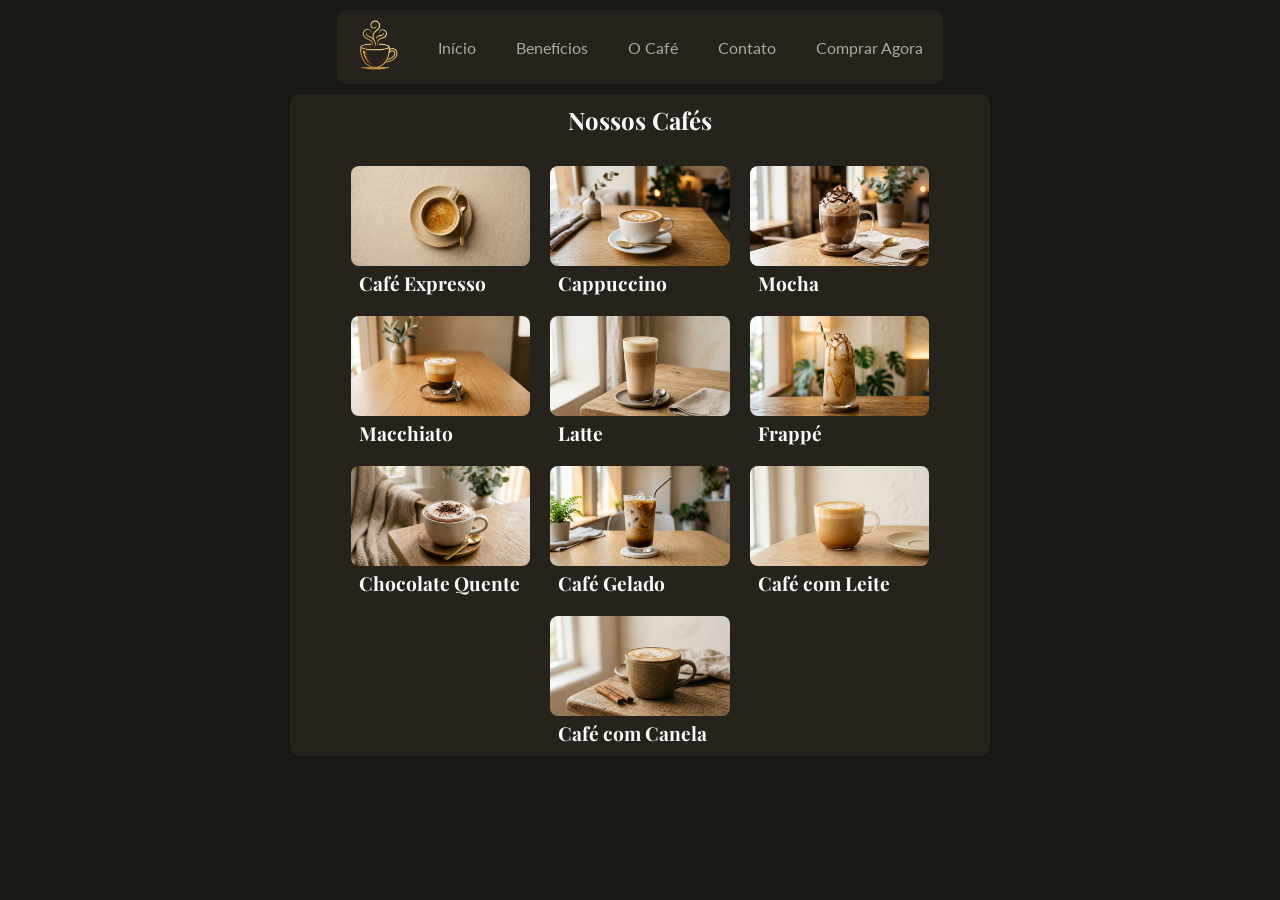
<file: produtos.html>
<!DOCTYPE html>
<html lang="pt-br">
<head>
    <meta charset="UTF-8">
    <meta name="viewport" content="width=device-width, initial-scale=1.0">
    <title>Produtos</title>
    <link rel="stylesheet" href="/css/produtos.css">
</head>
<body>
    <header class="header">
            <nav class="navegacao">
                <span><img src="assets/img/icon.png" alt="iconcafe"></span>
                <a href="#">Início</a></li>
                <a href="#">Benefícios</a>
                <a href="#">O Café</a>
                <a href="#">Contato</a>
                <a href="#">Comprar Agora</a>
            </nav>
    </header>
    <main>
        <section class="produtos">
            <h1>Nossos Cafés</h1>
            <ul class="cafes">
                <li>
                    <a href="#">
                        <img src="assets/img/cafes/Café expresso.jpeg" alt="Café Expresso">
                    </a>
                    <h2>Café Expresso</h2>
                </li>

                <li>
                    <a href="#">
                        <img src="assets/img/cafes/Cappuccino.jpeg" alt="Cappuccino">
                    </a>
                    <h2>Cappuccino</h2>
                </li>

                <li>
                    <a href="#">
                        <img src="assets/img/cafes/Mocha.jpeg" alt="Mocha">
                    </a>
                    <h2>Mocha</h2>
                </li>

                <li>
                    <a href="#">
                        <img src="assets/img/cafes/Macchiato.jpeg" alt="Macchiato">
                    </a>
                    <h2>Macchiato</h2>
                </li>

                <li>
                    <a href="#">
                        <img src="assets/img/cafes/latte.jpeg" alt="Latte">
                    </a>
                    <h2>Latte</h2>
                </li>

                <li>
                    <a href="#">
                        <img src="assets/img/cafes/frappé.jpeg" alt="Frappé">
                    </a>
                    <h2>Frappé</h2>
                </li>

                <li>
                    <a href="#">
                        <img src="assets/img/cafes/Chocolate quente.jpeg" alt="Chocolate Quente">
                    </a>
                    <h2>Chocolate Quente</h2>
                </li>

                <li>
                    <a href="#">
                        <img src="assets/img/cafes/café gelado.jpeg" alt="Café Gelado">
                    </a>
                    <h2>Café Gelado</h2>
                </li>

                <li>
                    <a href="#">
                        <img src="assets/img/cafes/Café com leite.jpeg" alt="Café com Leite">
                    </a>
                    <h2>Café com Leite</h2>
                </li>

                <li>
                    <a href="#">
                        <img src="assets/img/cafes/Café com canela.jpeg" alt="Café com Canela">
                    </a>
                    <h2>Café com Canela</h2>
                </li>

            </ul>
        </section>
    </main>
</body>
</html>
</file>
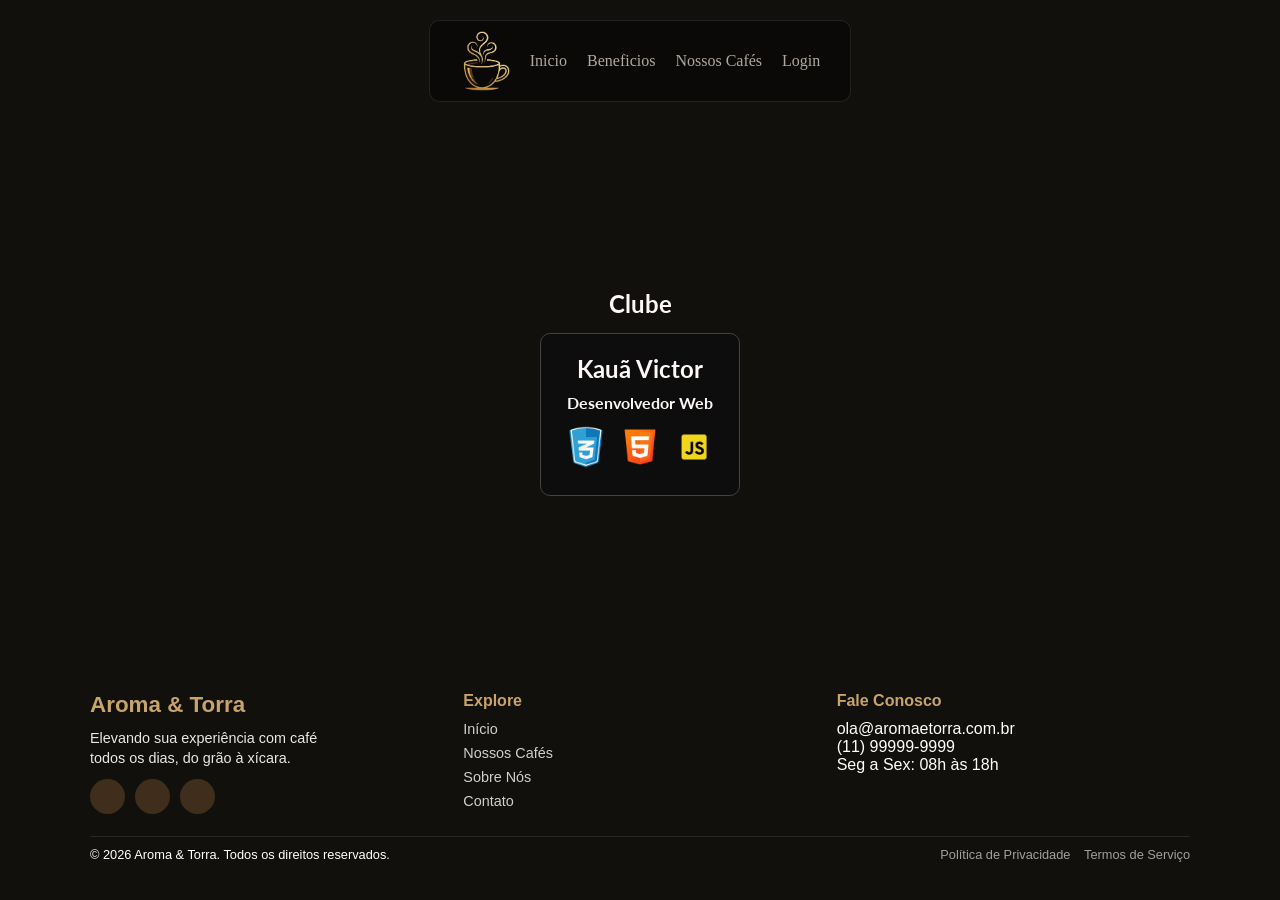
<file: frontend/clube.html>
<!DOCTYPE html>
<html lang="pt-br">
<head>
    <meta charset="UTF-8">
    <meta name="viewport" content="width=device-width, initial-scale=1.0">
    <title>Clube</title>
    <link rel="stylesheet" href="css/clube.css">
    <link rel="shortcut icon" href="assets/icons/favicon.ico" type="image/x-icon">
</head>
<body>
    <header class="header-main">
        <nav class="header-nav">
            <img src="assets/img/icon.png" alt="">
            <a href="index.html">Inicio</a>
            <a href="index.html">Beneficios</a>
            <a href="produtos.html">Nossos Cafés</a>
            <a href="login.html">Login</a>
        </nav>
    </header>
    <main>
        <section class="dev-main">
            <h1>Clube</h1>
            <div class="dev-items">
                <h1>Kauã Victor</h1>
                <h4>Desenvolvedor Web</h4>
                <div class="dev-img">
                    <img src="assets/img/clube/css.png" alt="CSS" class="item">
                    <img src="assets/img/clube/html.png" alt="HTML" class="item">
                    <img src="assets/img/clube/javascript.png" alt="Javascript" class="item">
                </div>
            </div>
        </section>
        <footer class="site-footer">
<div class="footer-content">
    <div class="footer-col brand-col">
    <h2 class="footer-logo">Aroma & Torra</h2>
    <p>Elevando sua experiência com café todos os dias, do grão à xícara.</p>
    <div class="social-links">
    <a href="#" aria-label="Instagram">
        <i class="fa-brands fa-instagram"></i>
    </a>

    <a href="#" aria-label="TikTok">
        <i class="fa-brands fa-tiktok"></i>
    </a>

    <a href="#" aria-label="WhatsApp">
        <i class="fa-brands fa-whatsapp"></i>
    </a>
</div>
    </div>

    <div class="footer-col links-col">
    <h3>Explore</h3>
    <ul>
        <li><a href="index.html">Início</a></li>
        <li><a href="produtos.html">Nossos Cafés</a></li>
        <li><a href="#">Sobre Nós</a></li>
        <li><a href="#">Contato</a></li>
    </ul>
    </div>

    <div class="footer-col contact-col">
    <h3>Fale Conosco</h3>
    <p>ola@aromaetorra.com.br</p>
    <p>(11) 99999-9999</p>
    <p>Seg a Sex: 08h às 18h</p>
    </div>
    
</div>

<div class="footer-bottom">
    <p>&copy; 2026 Aroma & Torra. Todos os direitos reservados.</p>
    <div class="legal-links">
    <a href="#">Política de Privacidade</a>
    <a href="#">Termos de Serviço</a>
    </div>
</div>
</footer>
    </main>
</body>
</html>
</file>
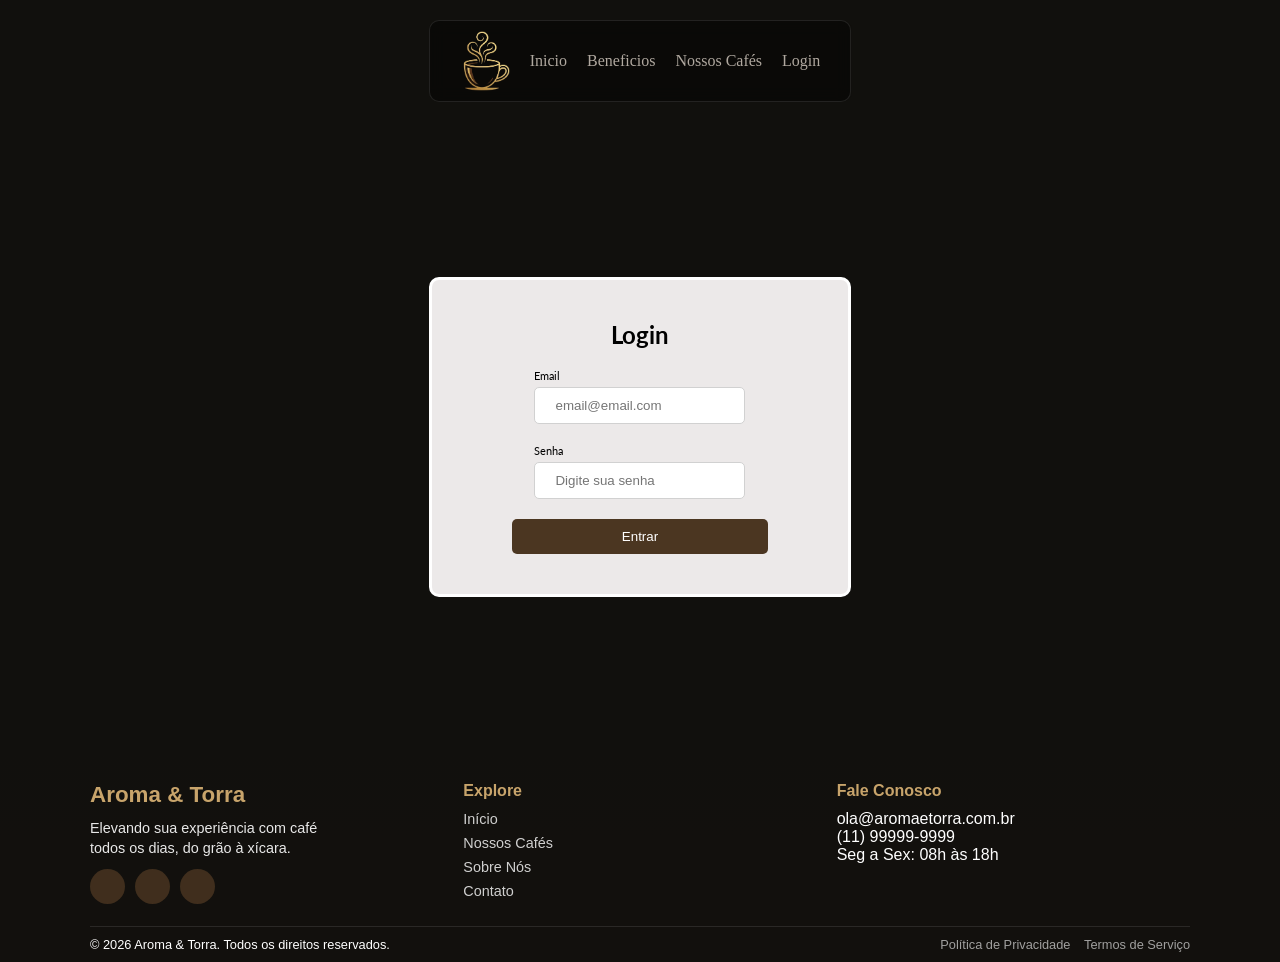
<file: frontend/login.html>
<!DOCTYPE html>
<html lang="pt-br">
<head>
    <meta charset="UTF-8">
    <meta name="viewport" content="width=device-width, initial-scale=1.0">
    <title>Login | Sign Up</title>
    <link rel="stylesheet" href="css/login.css">
    <link rel="shortcut icon" href="assets/icons/favicon.ico" type="image/x-icon">
</head>
<body>
    <header class="header-main">
        <nav class="header-nav">
            <img src="assets/img/icon.png" alt="">
            <a href="index.html">Inicio</a>
            <a href="index.html">Beneficios</a>
            <a href="produtos.html">Nossos Cafés</a>
            <a href="">Login</a>
        </nav>
    </header>
    <main>
    <section class="login">
        <form class="login-container">
            <h1>Login</h1>
            <div class="email">
                <label for="email">Email</label >
                <input 
                    type="email" 
                    id="email" 
                    name="email" 
                    placeholder="email@email.com" 
                    required
                >
            </div>
            <div class="password">
                <label for="password">Senha</label>
                <input 
                    type="password" 
                    id="password" 
                    name="password" 
                    placeholder="Digite sua senha"
                    required
                >
            </div>
            <button type="submit">Entrar</button>
        </form>
    </section>
    <footer class="site-footer">
<div class="footer-content">
    <div class="footer-col brand-col">
    <h2 class="footer-logo">Aroma & Torra</h2>
    <p>Elevando sua experiência com café todos os dias, do grão à xícara.</p>
    <div class="social-links">
    <a href="#" aria-label="Instagram">
        <i class="fa-brands fa-instagram"></i>
    </a>

    <a href="#" aria-label="TikTok">
        <i class="fa-brands fa-tiktok"></i>
    </a>

    <a href="#" aria-label="WhatsApp">
        <i class="fa-brands fa-whatsapp"></i>
    </a>
</div>
    </div>

    <div class="footer-col links-col">
    <h3>Explore</h3>
    <ul>
        <li><a href="index.html">Início</a></li>
        <li><a href="produtos.html">Nossos Cafés</a></li>
        <li><a href="#">Sobre Nós</a></li>
        <li><a href="#">Contato</a></li>
    </ul>
    </div>

    <div class="footer-col contact-col">
    <h3>Fale Conosco</h3>
    <p>ola@aromaetorra.com.br</p>
    <p>(11) 99999-9999</p>
    <p>Seg a Sex: 08h às 18h</p>
    </div>
    
</div>

<div class="footer-bottom">
    <p>&copy; 2026 Aroma & Torra. Todos os direitos reservados.</p>
    <div class="legal-links">
    <a href="#">Política de Privacidade</a>
    <a href="#">Termos de Serviço</a>
    </div>
</div>
</footer>
</main>
</body>
</html>
</file>
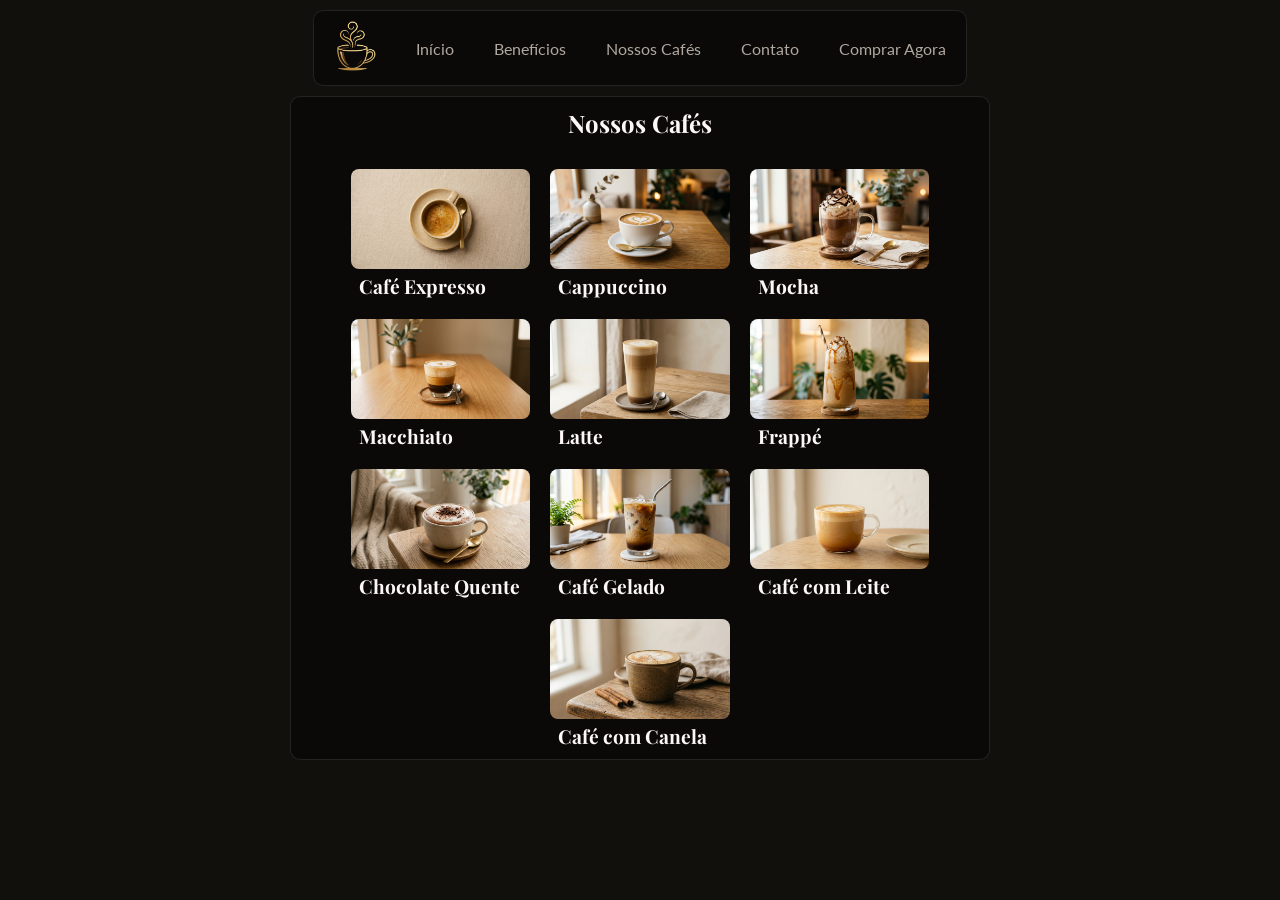
<file: frontend/produtos.html>
<!DOCTYPE html>
<html lang="pt-br">
<head>
    <meta charset="UTF-8">
    <meta name="viewport" content="width=device-width, initial-scale=1.0">
    <title>Produtos</title>
    <link rel="stylesheet" href="css/produtos.css">
    <link rel="shortcut icon" href="assets/icons/favicon.ico" type="image/x-icon">
</head>
<body>
    <header class="header">
            <nav class="navegacao">
                <span><img src="assets/img/icon.png" alt="iconcafe"></span>
                <a href="index.html">Início</a></li>
                <a href="#">Benefícios</a>
                <a href="produtos.html">Nossos Cafés</a>
                <a href="#">Contato</a>
                <a href="#">Comprar Agora</a>
            </nav>
    </header>
    <main>
        <section class="produtos" id="produtos">
            <h1>Nossos Cafés</h1>
            <ul class="cafes">
                <li>
                    <a href="#" onclick="adicionarAoCarrinho()" id="cafe" data-nome="Café Expresso" class="btn-comprar"> 
                        <img src="assets/img/cafes/Café expresso.jpeg" alt="Café Expresso">
                    </a>
                    <h2>Café Expresso</h2>
                </li>

                <li>
                    <a href="#">
                        <img src="assets/img/cafes/Cappuccino.jpeg" alt="Cappuccino">
                    </a>
                    <h2>Cappuccino</h2>
                </li>

                <li>
                    <a href="#">
                        <img src="assets/img/cafes/Mocha.jpeg" alt="Mocha">
                    </a>
                    <h2>Mocha</h2>
                </li>

                <li>
                    <a href="#">
                        <img src="assets/img/cafes/Macchiato.jpeg" alt="Macchiato">
                    </a>
                    <h2>Macchiato</h2>
                </li>

                <li>
                    <a href="#">
                        <img src="assets/img/cafes/latte.jpeg" alt="Latte">
                    </a>
                    <h2>Latte</h2>
                </li>

                <li>
                    <a href="#">
                        <img src="assets/img/cafes/frappé.jpeg" alt="Frappé">
                    </a>
                    <h2>Frappé</h2>
                </li>

                <li>
                    <a href="#">
                        <img src="assets/img/cafes/Chocolate quente.jpeg" alt="Chocolate Quente">
                    </a>
                    <h2>Chocolate Quente</h2>
                </li>

                <li>
                    <a href="#">
                        <img src="assets/img/cafes/café gelado.jpeg" alt="Café Gelado">
                    </a>
                    <h2>Café Gelado</h2>
                </li>

                <li>
                    <a href="#">
                        <img src="assets/img/cafes/Café com leite.jpeg" alt="Café com Leite">
                    </a>
                    <h2>Café com Leite</h2>
                </li>

                <li>
                    <a href="#">
                        <img src="assets/img/cafes/Café com canela.jpeg" alt="Café com Canela">
                    </a>
                    <h2>Café com Canela</h2>
                </li>

            </ul>
        </section>
    </main>

    <script src="js/carrinho.js"></script>
</body>
</html>
</file>
<file: css/produtos.css>
@import url('colors.css');
@import url('https://fonts.googleapis.com/css2?family=Lato:ital,wght@0,100;0,300;0,400;0,700;0,900;1,100;1,300;1,400;1,700;1,900&family=Playfair+Display:ital,wght@0,400..900;1,400..900&display=swap');

* {
    margin: 0;
    padding: 0;
    box-sizing: border-box;
}

body {
    background-color: var(--cor-fundo);
    color: var(--cor-texto);
}

h1, h2, h3 {
    font-family: "Playfair Display", serif ;
}

header {
    display: flex;
    justify-content: center;
    align-items: center;
    padding: 10px 20px;
    flex-direction: row;
    flex-wrap: wrap; 
    gap: 15px;

    position: sticky;
    top: 0; /* Gruda no topo da tela */
    z-index: 1000;
}

header img {
    height: 50px;
}

.navegacao {
    display: flex;
    background-color: var(--cor-terciaria);
    padding: 10px 20px;
    border-radius: 10px;
    flex-wrap: wrap;
    justify-content: center;
    text-align: center;
    align-items: center;
    gap: 40px;

}

.navegacao a {
    color: var(--cor-texto2);
    text-decoration: none;  
    transition: opacity 0.3s ease;
    font-family: "Lato", sans-serif;
}

.navegacao a:hover {
    opacity: 0.7;
}

@media (max-width: 768px) {
    .navegacao {
        gap: 20px; 
        padding: 10px 15px;
    }
}


@media (max-width: 480px) {
    .header {
        flex-direction: column; 
        justify-content: center;
        padding: 15px 10px;
    }

    .navegacao {
        width: 100%;
        box-sizing: border-box; 
        gap: 15px; 
    }
}

.produtos {
    display: flex;
    flex-direction: row;
    justify-content: center;
    align-items: center;
    max-width: 700px;
    margin: 0 auto;
    margin-top: 80px;
    gap: 30px;
}

.produtos {
    display: flex;
    justify-content: center;
    text-align: center;
    background-color: var(--cor-terciaria);
    padding: 10px 40px;
    border-radius: 10px;
    margin: 0 auto;
    flex-wrap: wrap;
}

.cafes {
    display: flex;
    flex-wrap: wrap;
    list-style: none;
    gap: 20px;
    justify-content: center;
    color: var(--cor-texto);
}

.cafes img  {
    height: 100px;
    border-radius: 8px;
}

.cafes li a:hover img {
    transform: scale(1.05);
    transition: 0.3s;
}


.cafes h2{
    text-align: justify;
    font-size: 1.2em;
    margin-left: 8px;
}
</file>
<file: frontend/css/clube.css>
@import url('colors.css');
@import url('https://fonts.googleapis.com/css2?family=Lato:ital,wght@0,100;0,300;0,400;0,700;0,900;1,100;1,300;1,400;1,700;1,900&family=Playfair+Display:ital,wght@0,400..900;1,400..900&display=swap');


* {
    margin: 0;
    padding: 0;
    box-sizing: border-box;
}

html {
    scroll-behavior: smooth;
}

body {
    background-color: var(--cor-fundo);
    color: var(--cor-texto);
}

.header-main {
    display: flex;
    justify-content: center;
    padding: 20px;

}
.header-nav img {
    width: 50px;
}
.header-nav {
    display: flex;
    justify-content: center;
    text-align: center;
    align-items: center;
    gap: 20px;
    padding: 10px 30px;
    border-radius: 10px;

    background-color: var(--cor-terciaria);
    background: transparent;
    backdrop-filter: blur(8px);
    background: rgba(0, 0, 0, 0.4);
    border: 1px solid rgba(255, 255, 255, 0.1);
}
.header-nav a {
    text-decoration: none;
    color: var(--cor-texto2);
    transition: transform 0.4s ease;
}
.header-nav a:hover{
    transform: translateY(-2px);
}

.dev-main {
    display: flex;
    justify-content: center;
    align-items: center;
    flex-direction: column;
    text-align: center;
    gap: 15px;
    min-height: 60vh;

    font-family: Lato, sans-serif;
}
.dev-items {
    display: flex;
    flex-direction: column;
    flex-wrap: wrap;
    background-color: hsl(0, 0%, 5%);
    padding: 20px;
    border-radius: 10px;
    border: 1px solid rgb(67, 67, 67);
    gap: 10px;
    transition: 0.3s ease;

    backdrop-filter: blur(2px);
}
.dev-img img {
    width: 50px;
}
.dev-items .item {
  transition: 0.3s ease;
}
.dev-items .item:hover {
  transform: translateY(-3px);
}

.site-footer {
  background: linear-gradient(
    to bottom,
    transparent,
    var(--cor-terciaria) 40%
  );
  color: #ffffff;
  padding: 30px 20px 10px; /* diminuído */
  font-family: 'Segoe UI', Tahoma, Geneva, Verdana, sans-serif;
}

/* Container Principal */
.footer-content {
  max-width: 1100px;
  margin: 0 auto;
  display: flex;
  flex-wrap: wrap;
  justify-content: space-between;
  gap: 20px; /* menor */
}

/* Colunas Individuais */
.footer-col {
  flex: 1;
  min-width: 200px; /* menor */
}

/* Marca */
.footer-logo {
  color: #c8a46b;
  font-size: 1.4rem; /* menor */
  margin-bottom: 10px;
}

.brand-col p {
  line-height: 1.4;
  opacity: 0.9;
  max-width: 260px;
  font-size: 0.9rem;
}

/* Redes sociais */
.social-links {
  display: flex;
  gap: 10px;
  margin-top: 10px;
}

.social-links a {
  background: #4b3621;
  color: #ffffff;
  width: 35px; /* menor */
  height: 35px;
  display: flex;
  align-items: center;
  justify-content: center;
  border-radius: 50%;
  text-decoration: none;
  transition: 0.3s;
}

.social-links a:hover {
  background: #a08457;
  transform: translateY(-2px);
}

/* Menus */
.footer-col h3 {
  font-size: 1rem;
  margin-bottom: 10px;
  color: #c8a46b;
}

.footer-col ul {
  list-style: none;
  padding: 0;
}

.footer-col ul li {
  margin-bottom: 6px;
}

.footer-col a {
  color: #ffffff;
  text-decoration: none;
  opacity: 0.8;
  font-size: 0.9rem;
  transition: 0.3s;
}

.footer-col a:hover {
  opacity: 1;
  padding-left: 4px;
  color: #c8a46b;
}

/* Parte inferior */
.footer-bottom {
  max-width: 1100px;
  margin: 20px auto 0; /* menor */
  padding-top: 10px;
  border-top: 1px solid rgba(255, 255, 255, 0.1);
  display: flex;
  justify-content: space-between;
  align-items: center;
  flex-wrap: wrap;
  font-size: 0.8rem;
}

.legal-links a {
  margin-left: 10px;
  color: #ffffff;
  text-decoration: none;
  opacity: 0.6;
}

.legal-links a:hover {
  opacity: 1;
}

/* Responsivo */
@media (max-width: 768px) {
  .footer-content {
    flex-direction: column;
    text-align: center;
  }

  .brand-col p {
    margin: 0 auto;
  }

  .social-links {
    justify-content: center;
  }

  .footer-bottom {
    flex-direction: column;
    gap: 10px;
    text-align: center;
  }

  .legal-links a {
    margin: 0 5px;
  }
}
</file>
<file: frontend/css/login.css>
@import url('colors.css');
@import url('https://fonts.googleapis.com/css2?family=Lato:ital,wght@0,100;0,300;0,400;0,700;0,900;1,100;1,300;1,400;1,700;1,900&family=Playfair+Display:ital,wght@0,400..900;1,400..900&display=swap');



* {
    margin: 0;
    padding: 0;
    box-sizing: border-box;
}

html {
    scroll-behavior: smooth;
}

body {
    background-color: var(--cor-fundo);
    color: var(--cor-texto);
}

.header-main {
    display: flex;
    justify-content: center;
    padding: 20px;

}
.header-nav img {
    width: 50px;
}
.header-nav {
    display: flex;
    justify-content: center;
    text-align: center;
    align-items: center;
    gap: 20px;
    padding: 10px 30px;
    border-radius: 10px;

    background-color: var(--cor-terciaria);
    background: transparent;
    backdrop-filter: blur(8px);
    background: rgba(0, 0, 0, 0.4);
    border: 1px solid rgba(255, 255, 255, 0.1);
}
.header-nav a {
    text-decoration: none;
    color: var(--cor-texto2);
    transition: transform 0.4s ease;
}
.header-nav a:hover{
    transform: translateY(-2px);
}

.dev-main {
    display: flex;
    justify-content: center;
    flex-direction: column;
    text-align: center;
    padding: 20px;
    align-items: center;
    gap: 10px;
}
.dev-items {
    display: flex;
    flex-direction: column;
    flex-wrap: wrap;
    background-color: hsl(0, 0%, 5%);
    padding: 20px;
    border-radius: 10px;
    border: 1px solid rgb(67, 67, 67);
    gap: 10px;

    backdrop-filter: blur(2px);
}
.dev-img img {
    width: 50px;
}

.login {
    margin: 0;
    display: flex;
    justify-content: center;
    align-items: center;
    height: 70vh;

    font-family: Lato, sans-serif;
}

label {
  display: block;
  margin-bottom: 5px;
  font-size: 0.7em;
}


.login-container {
    display: flex;
    flex-direction: column;
    justify-content: center;
    align-items: center;
    background-color: hsl(0, 7%, 92%);
    padding: 40px 80px;
    gap: 20px;
    color: black;

    border-radius: 10px;
    border: 3px solid white;
}
.login-container input {
    padding: 10px 20px;
    border-radius: 5px;
    outline: none;
    border: 0.5px solid rgb(209, 209, 209);
    text-align: justify;
}
.login-container button {
    padding: 10px 110px;
    border-radius: 5px;
    border: none;
    cursor: pointer;
    transition: 0.4s ease;
    background-color: #4b3621;
    color: white;
}
.login-container button:hover {
    background-color: #604b35;
}
.login-container button:active {
    scale: 0.8;
}

.site-footer {
  background: linear-gradient(
    to bottom,
    transparent,
    var(--cor-terciaria) 40%
  );
  color: #ffffff;
  padding: 30px 20px 10px; /* diminuído */
  font-family: 'Segoe UI', Tahoma, Geneva, Verdana, sans-serif;
}

/* Container Principal */
.footer-content {
  max-width: 1100px;
  margin: 0 auto;
  display: flex;
  flex-wrap: wrap;
  justify-content: space-between;
  gap: 20px; /* menor */
}

/* Colunas Individuais */
.footer-col {
  flex: 1;
  min-width: 200px; /* menor */
}

/* Marca */
.footer-logo {
  color: #c8a46b;
  font-size: 1.4rem; /* menor */
  margin-bottom: 10px;
}

.brand-col p {
  line-height: 1.4;
  opacity: 0.9;
  max-width: 260px;
  font-size: 0.9rem;
}

/* Redes sociais */
.social-links {
  display: flex;
  gap: 10px;
  margin-top: 10px;
}

.social-links a {
  background: #4b3621;
  color: #ffffff;
  width: 35px; /* menor */
  height: 35px;
  display: flex;
  align-items: center;
  justify-content: center;
  border-radius: 50%;
  text-decoration: none;
  transition: 0.3s;
}

.social-links a:hover {
  background: #a08457;
  transform: translateY(-2px);
}

/* Menus */
.footer-col h3 {
  font-size: 1rem;
  margin-bottom: 10px;
  color: #c8a46b;
}

.footer-col ul {
  list-style: none;
  padding: 0;
}

.footer-col ul li {
  margin-bottom: 6px;
}

.footer-col a {
  color: #ffffff;
  text-decoration: none;
  opacity: 0.8;
  font-size: 0.9rem;
  transition: 0.3s;
}

.footer-col a:hover {
  opacity: 1;
  padding-left: 4px;
  color: #c8a46b;
}

/* Parte inferior */
.footer-bottom {
  max-width: 1100px;
  margin: 20px auto 0; /* menor */
  padding-top: 10px;
  border-top: 1px solid rgba(255, 255, 255, 0.1);
  display: flex;
  justify-content: space-between;
  align-items: center;
  flex-wrap: wrap;
  font-size: 0.8rem;
}

.legal-links a {
  margin-left: 10px;
  color: #ffffff;
  text-decoration: none;
  opacity: 0.6;
}

.legal-links a:hover {
  opacity: 1;
}

/* Responsivo */
@media (max-width: 768px) {
  .footer-content {
    flex-direction: column;
    text-align: center;
  }

  .brand-col p {
    margin: 0 auto;
  }

  .social-links {
    justify-content: center;
  }

  .footer-bottom {
    flex-direction: column;
    gap: 10px;
    text-align: center;
  }

  .legal-links a {
    margin: 0 5px;
  }
}
</file>
<file: frontend/css/produtos.css>
@import url('colors.css');
@import url('https://fonts.googleapis.com/css2?family=Lato:ital,wght@0,100;0,300;0,400;0,700;0,900;1,100;1,300;1,400;1,700;1,900&family=Playfair+Display:ital,wght@0,400..900;1,400..900&display=swap');

* {
    margin: 0;
    padding: 0;
    box-sizing: border-box;
}

html {
    scroll-behavior: smooth;
}

body {
    background-color: var(--cor-fundo);
    color: var(--cor-texto);
}

h1, h2, h3 {
    font-family: "Playfair Display", serif ;
}

header {
    display: flex;
    justify-content: center;
    align-items: center;
    padding: 10px 20px;
    flex-direction: row;
    flex-wrap: wrap; 
    gap: 15px;

}

header img {
    height: 50px;
}

.navegacao {
    display: flex;
    background-color: var(--cor-terciaria);
    padding: 10px 20px;
    border-radius: 10px;
    flex-wrap: wrap;
    justify-content: center;
    text-align: center;
    align-items: center;
    gap: 40px;

    backdrop-filter: blur(8px);
    background: rgba(0, 0, 0, 0.4);
    border: 1px solid rgba(255, 255, 255, 0.1);

}

.navegacao a {
    color: var(--cor-texto2);
    text-decoration: none;  
    transition: opacity 0.3s ease;
    font-family: "Lato", sans-serif;
}

.navegacao a:hover {
    opacity: 0.7;
}

@media (max-width: 768px) {
    .navegacao {
        gap: 20px; 
        padding: 10px 15px;
    }
}


@media (max-width: 480px) {
    .header {
        flex-direction: column; 
        justify-content: center;
        padding: 15px 10px;
    }

    .navegacao {
        width: 100%;
        box-sizing: border-box; 
        gap: 15px; 
    }
}

.produtos {
    display: flex;
    flex-direction: row;
    justify-content: center;
    align-items: center;
    max-width: 700px;
    margin: 0 auto;
    margin-top: 80px;
    gap: 30px;
}

.produtos {
    display: flex;
    justify-content: center;
    text-align: center;
    background-color: var(--cor-terciaria);
    padding: 10px 40px;
    border-radius: 10px;
    margin: 0 auto;
    flex-wrap: wrap;


    backdrop-filter: blur(8px);
    background: rgba(0, 0, 0, 0.4);
    border: 1px solid rgba(255, 255, 255, 0.1);
}

.cafes {
    display: flex;
    flex-wrap: wrap;
    list-style: none;
    gap: 20px;
    justify-content: center;
    color: var(--cor-texto);
}

.cafes img  {
    height: 100px;
    border-radius: 8px;
}

.cafes li a:hover img {
    transform: scale(1.05);
    transition: 0.3s;
}


.cafes h2{
    text-align: justify;
    font-size: 1.2em;
    margin-left: 8px;
}
</file>
